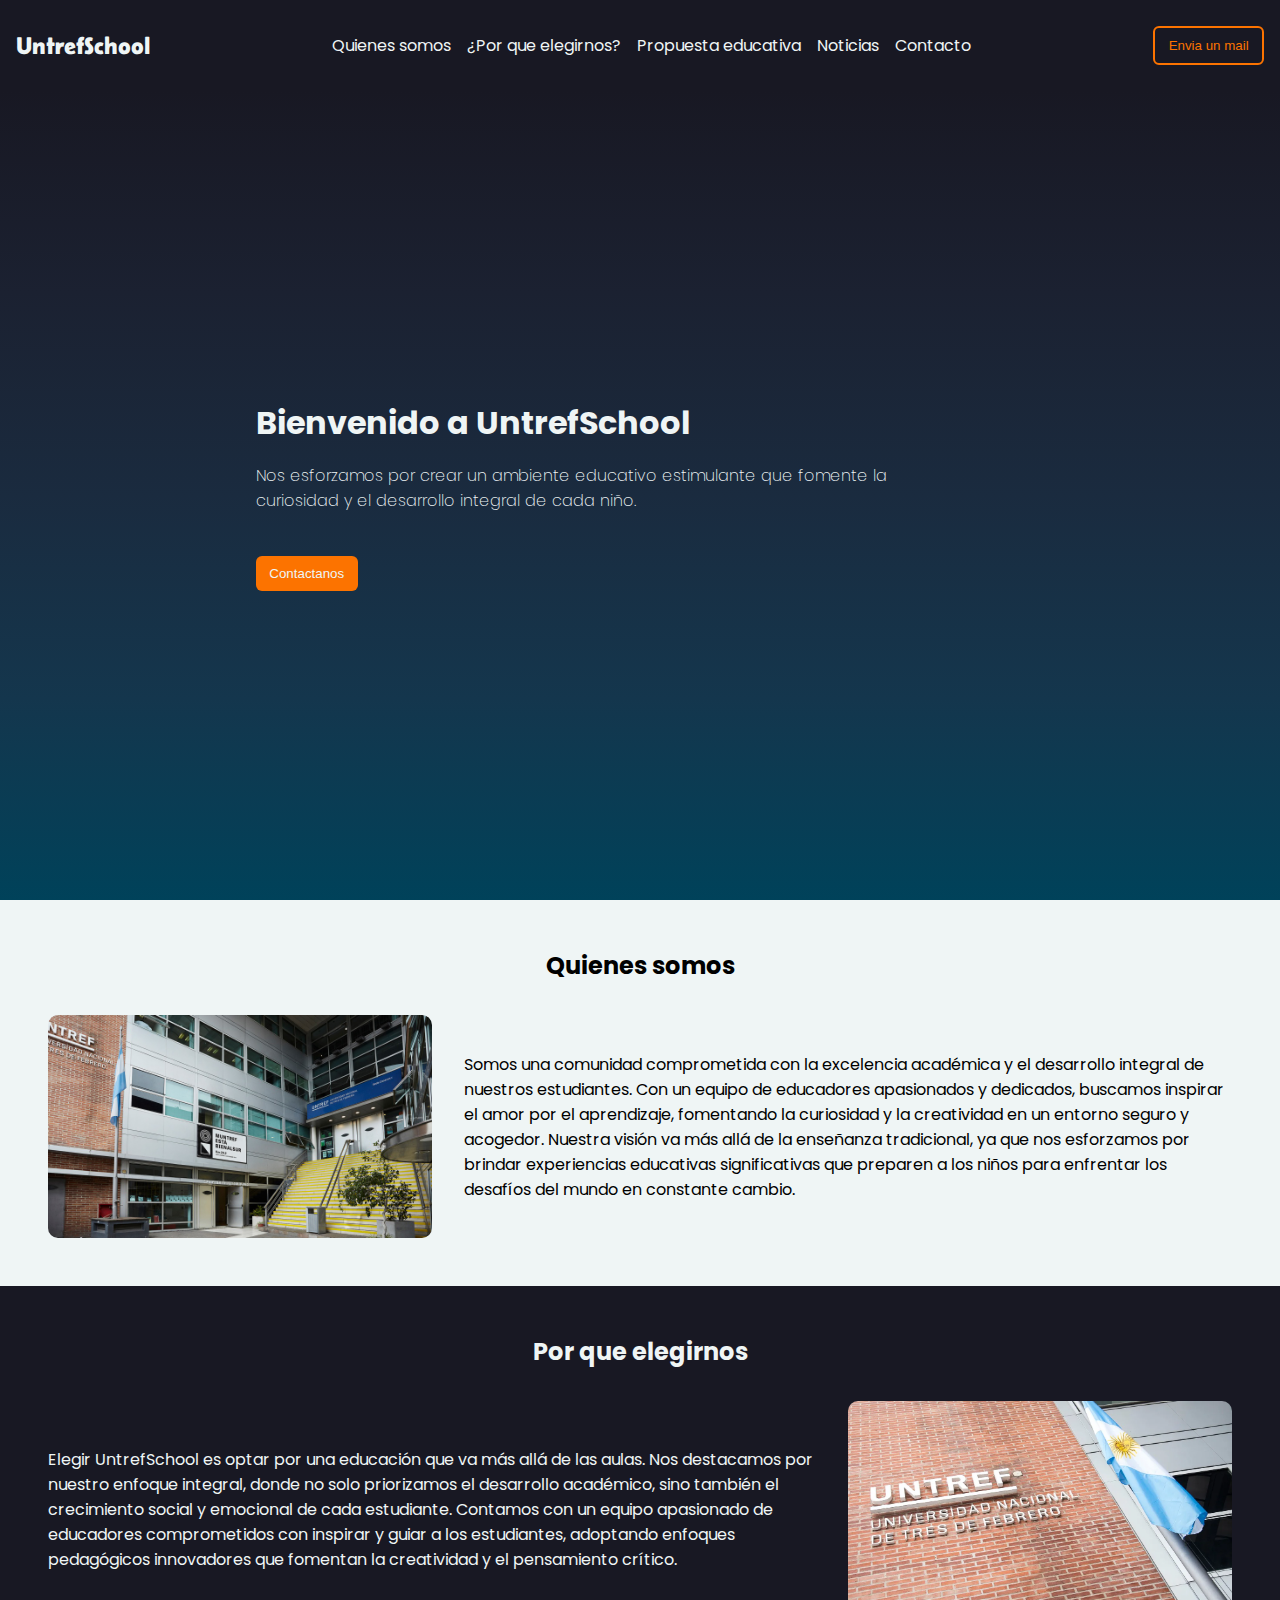
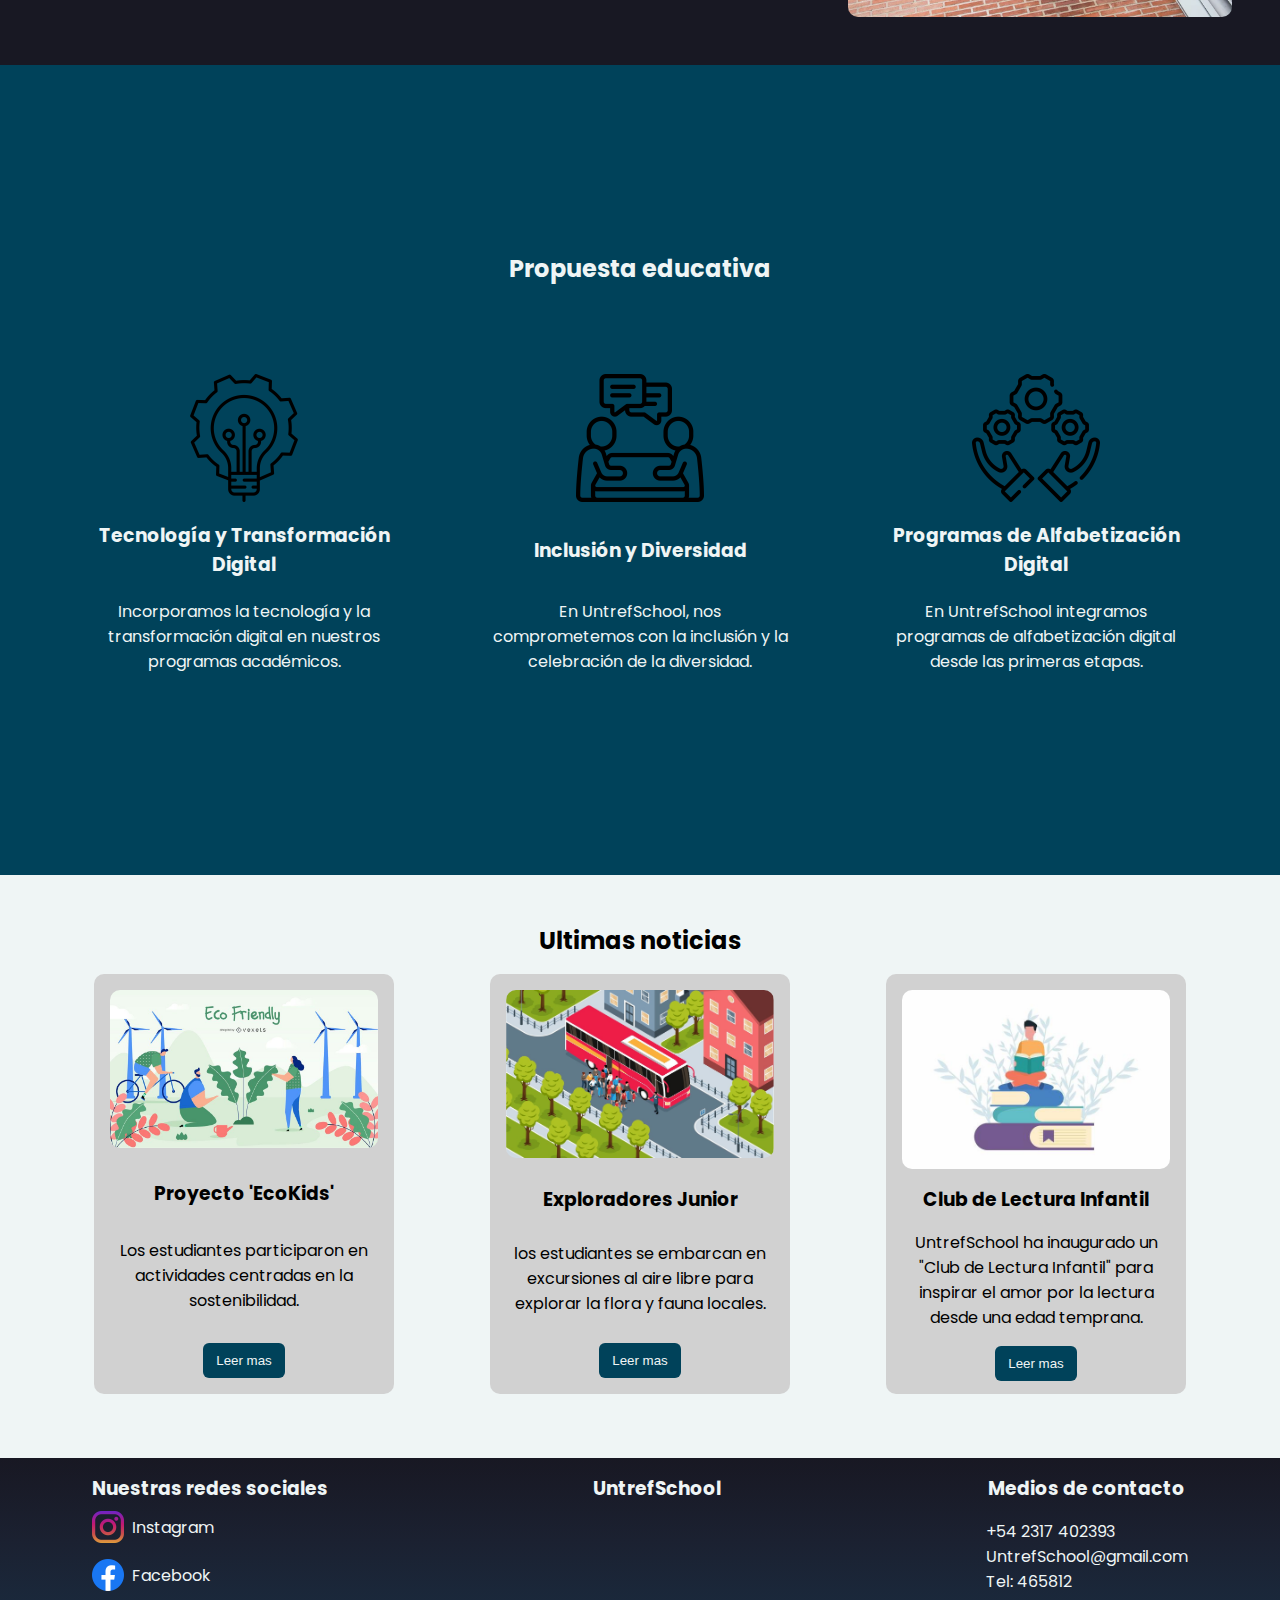
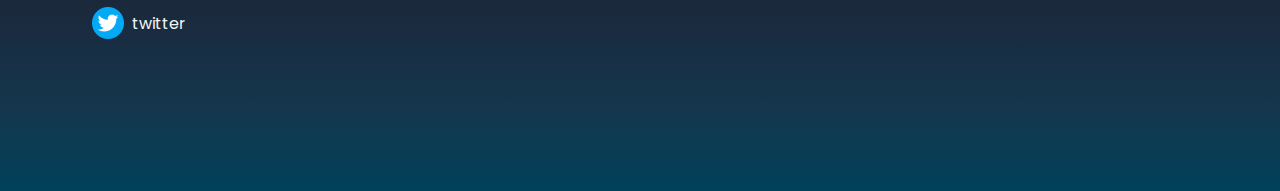
<file: index.html>
<!DOCTYPE html>
<html lang="es">
<head>
    <meta charset="UTF-8">
    <meta name="viewport" content="width=device-width, initial-scale=1.0">
    <meta name="author" content="Mendez Matias">
    <meta name="description" content="Bienvenido a UntrefSchool!">

    <title>Bienvenido</title>
    <link rel="shortcut icon" href="icons/favicon.png" type="image/x-icon">

    <link rel="preconnect" href="https://fonts.googleapis.com">
    <link rel="preconnect" href="https://fonts.gstatic.com" crossorigin>
    <link href="https://fonts.googleapis.com/css2?family=Poppins:wght@400;500;600;700&display=swap" rel="stylesheet">


    <link rel="preconnect" href="https://fonts.googleapis.com">
    <link rel="preconnect" href="https://fonts.gstatic.com" crossorigin>
    <link href="https://fonts.googleapis.com/css2?family=Belanosima:wght@400;600;700&family=Poppins:wght@400;500;600;700&display=swap" rel="stylesheet">
    
    <link rel="stylesheet" href="css/global.css">
    <link rel="stylesheet" href="css/index.css">
</head>


<body>
  <!-- HEADER -->
  <header class="blanco bg-negro">
    <p>UntrefSchool</p>
    <nav class="none lg-block bg-negro" id="header-nav">
        <ul>
            <li><a href="#s2">Quienes somos</a></li>
            <li><a href="#s3">¿Por que elegirnos?</a></li>
            <li><a href="#s4">Propuesta educativa</a></li>
            <li><a href="#s5">Noticias</a></li>
            <li><a href="#s6">Contacto</a></li>

        </ul>
        <div class="nav--contacto">
            <a href="contacto.html"><button class="bg-naranja  boton-secundario border-naranja naranja">Envia un mail</button></a>
        </div>
    </nav>
    <div class="none lg-block">
        <a href="contacto.html"><button class="bg-naranja boton-secundario border-naranja naranja">Envia un mail</button></a>
    </div>
    <span id="nav-ham" class="lg-none"><img class="nav--ham" src="icons/Hamburger_icon.svg.png" alt="hamburger"></span>
</header>

<!-- MAIN -->
<main>

    <!-- SECTION 1 -->
    <section id="s1" class="blanco section-1">
        <h1>Bienvenido a UntrefSchool</h1>
        <p>Nos esforzamos por crear un ambiente educativo estimulante que fomente la curiosidad y el desarrollo integral de cada niño.</p>
        <button class="bg-naranja boton-primario"><a href="contacto.html">Contactanos</a></button>
    </section>

    <!-- SECTION 2 -->
    <section id="s2" class="section-2 bg-blanco">
        <h2 class="">Quienes somos</h2>
        <img src="imgs/quienes-somos.jpg" alt="UntrefSchool">
        <p>Somos una comunidad comprometida con la excelencia académica y el desarrollo integral de nuestros estudiantes. Con un equipo de educadores apasionados y dedicados, buscamos inspirar el amor por el aprendizaje, fomentando la curiosidad y la creatividad en un entorno seguro y acogedor. Nuestra visión va más allá de la enseñanza tradicional, ya que nos esforzamos por brindar experiencias educativas significativas que preparen a los niños para enfrentar los desafíos del mundo en constante cambio.</p>
    </section>

        <!-- SECTION 3 -->
    <section id="s3" class="section-2 blanco bg-negro">
        <h2 class="">Por que elegirnos</h2>
        <p>Elegir UntrefSchool es optar por una educación que va más allá de las aulas. Nos destacamos por nuestro enfoque integral, donde no solo priorizamos el desarrollo académico, sino también el crecimiento social y emocional de cada estudiante. Contamos con un equipo apasionado de educadores comprometidos con inspirar y guiar a los estudiantes, adoptando enfoques pedagógicos innovadores que fomentan la creatividad y el pensamiento crítico.</p>
        <img src="imgs/porque-elegirnos.webp" alt="UntrefSchool">
    </section>

     <!-- SECTION 4 -->
    <section id="s4" class=" section-4 bg-azul blanco">
        <h2>Propuesta educativa</h2>
        
        <div class="section-4--card-container">
            <div>
                <img src="icons/prop-1.png" alt="Tecnología">
                <h3>Tecnología y Transformación Digital</h3>
                <p>Incorporamos la tecnología y la transformación digital en nuestros programas académicos.</p>
            </div>
       
        
            <div>
                <img src="icons/prop-2.png" alt="Inclusión">
                <h3>Inclusión y Diversidad</h3>
                <p>En UntrefSchool, nos comprometemos con la inclusión y la celebración de la diversidad.</p>
            </div>
            <div>
                <img src="icons/prop-3.png" alt="Programas de Alfabetización Digital">
                <h3>Programas de Alfabetización Digital</h3>
                <p>En UntrefSchool integramos programas de alfabetización digital desde las primeras etapas.</p>
            </div>
        </div>

    </section>


    <!-- SECTION 5 -->
    <section id="s5" class="bg-blanco section-5">
        <h2>Ultimas noticias</h2>
        
        <div class="section-5--card-container">
            <div class="">
                <img src="imgs/new-1.jpg" alt="EcoKids">
                <h3>Proyecto 'EcoKids'</h3>
                <p>Los estudiantes participaron en actividades centradas en la sostenibilidad.</p>
                <button class="boton-primario bg-azul blanco">Leer mas</button>
            </div>
       
            <div class="">
                <img src="imgs/new-2.jpg" alt="Exploradores Junior">
                <h3>Exploradores Junior</h3>
                <p>los estudiantes se embarcan en excursiones al aire libre para explorar la flora y fauna locales.</p>
                <button class="boton-primario bg-azul blanco">Leer mas</button>
            </div>
            <div class="">
                <img src="imgs/new-3.jpg" alt="Lectura Infantil">
                <h3>Club de Lectura Infantil</h3>
                <p>UntrefSchool ha inaugurado un "Club de Lectura Infantil" para inspirar el amor por la lectura desde una edad temprana.</p>
                <button class="boton-primario bg-azul blanco">Leer mas</button>
            </div>
        </div>

    </section>


    <!-- SECCION 6 -->

    
</main>

<footer id="s6" class="blanco section-6">

    <div class="redes--container">
        <h3>Nuestras redes sociales</h3>
        <ul>
            <li>
                <img src="icons/insta-icon.png" alt="Instagram">
                <span>Instagram</span>
            </li>
            <li>
                <img src="icons/facebook-icon.webp" alt="Facebook">
                <span>Facebook</span>
            </li>
            <li>
                <img src="icons/twitter-icon.png" alt="twitter">
                <span>twitter</span>
            </li>
        </ul>
    </div>
    <div class="mapa--container">
        <h3>UntrefSchool</h3>
        <iframe src="https://www.google.com/maps/embed?pb=!1m14!1m12!1m3!1d52544.60481757989!2d-58.602023556303976!3d-34.60320562631251!2m3!1f0!2f0!3f0!3m2!1i1024!2i768!4f13.1!5e0!3m2!1ses-419!2sar!4v1699833028664!5m2!1ses-419!2sar" width="600" height="450" style="border:0;" allowfullscreen="" loading="lazy" referrerpolicy="no-referrer-when-downgrade"></iframe>
    </div>

    <div class="contacto--container">
            <h3>Medios de contacto</h3>
            <ul>
                <li>+54 2317 402393</li>
                <li>UntrefSchool@gmail.com</li>
                <li>Tel: 465812</li>
            </ul>
    </div>  
</footer>

   
   <script>
        const ham = document.querySelector('#nav-ham')
        const nav = document.querySelector('#header-nav')
        ham.onclick = () => nav.classList.toggle('none');
   </script>


</body>
</html>
</file>
<file: css/index.css>
main{
    display: flex;
    flex-direction: column;
}

main section{
    padding: 3em 3em;
}


/* SECTION 1 */

.section-1{
    display: flex;
    flex-direction: column;
    justify-content: center;
    align-items: center;
    gap: 1em;
    
    text-align: center;
    width: 100%;
    height: 60vh;
    padding: 1em 3em;
    background-image: linear-gradient(to bottom, #181823, #1b2131, #1a2b3f, #14364d, #00425a);  
    background-size: cover;
}



.section-1 p{
    font-weight: 200;
}

.section-1 button{
    margin-top: 2em;
}

/* md */
@media screen and (min-width: 768px) {
    .section-1{
        height: 90vh;
        padding-left: 20vw;
        align-items: start;
        background-size: cover;
    }

    .section-1 h1{
        font-size: 2em; 
        text-align: left;
    }

    .section-1 p{
        width: 50vw;
        font-size: 1em; 
        text-align: left;
    }

}


/* SECTION 2 Y 3 */
.section-2{
    display: flex;
    flex-direction: column;
    justify-content: center;
    /* background-image: linear-gradient(to right top, #1f8a70, #007973, #006670, #005468, #00425a); */
    /* height: 90vh; */
    text-align: center;
    gap: 2em;
}

.section-2 img{
    border-radius: 10px;
}


/* md */
@media screen and (min-width: 768px) {
   .section-2{
    align-items: center;
    align-content: center;
    display: grid;
    grid-template-columns: repeat(4,1fr);
   }

   .section-2 h2{
    grid-column-end: span 4;
   }
   .section-2 img{
    width: 30vw;
    grid-column-end: span 1;
   }
   .section-2 p{
    text-align: left;
    grid-column-end: span 3;
   }
}


/* SECTION 4 */
.section-4{

    display: flex;
    flex-direction: column;
    justify-content: center;
    align-items: center;
}

.section-4 h2{
    margin-bottom: 3em;
}

.section-4 img{
    width: 128px;
}

.section-4--card-container{
    display: flex;
    flex-direction: column;
    justify-content: center;
    align-items: center;
    gap: 6em;
    padding: 1em;
}


.section-4--card-container div{
    height: 300px;
    text-align: center;
    display: flex;
    flex-direction: column;
    align-items: center;
    justify-content: space-between;
    gap: 1em;

}


/* md */
@media screen and (min-width: 768px) {

    .section-4{
        height: 90vh;
    }

    .section-4--card-container{
        flex-direction: row;
        justify-content: center;
        align-items: center;
        gap: 6em;
        padding: 1em;
    }
    
    
    .section-4--card-container div{
        flex-direction: column;
        max-width: 300px;
    }
}


/* SECTION 5 */

.section-5{
    /* height: 90vh; */
    display: flex;

    flex-direction: column;
    justify-content: center;
    align-items: center;
}



.section-5 img{
    width: 100%;
    border-radius: 10px;
}

.section-5--card-container{
    display: flex;
    flex-wrap: wrap;
    justify-content: center;
    align-items: center;
    gap: 6em;
    padding: 01em;
}


.section-5--card-container div{
    padding: 1em;
    max-width: 300px;
    background-color: rgb(209, 209, 209);
    border-radius: 10px;
    text-align: center;
    display: flex;
    flex-direction: column;
    justify-content: space-between;
    align-items: center;
    gap: 1em;

}


/* md */
@media screen and (min-width: 768px) {  
    .section-5--card-container div{
        height: 420px;
    }
}
</file>
<file: css/global.css>
/* ----- RESETS ----- */

*{
    list-style: none;
    box-sizing: border-box;
    padding: 0;
    margin: 0;
    text-decoration: none;
    color: black;
    outline: none;
    border: none;
    color: inherit;
  }
  
  body{
    overflow-y: scroll;
  }
  
  /* FUENTES */
  
  html{
    font-family: 'poppins';
  }
  
  
  /* ----- POR TAG ----- */
  button{
    cursor: pointer;
    border-radius: 6px;
    transition: transform 0.25s;
    white-space: nowrap;
  }
  
  button:hover{
    transform: scale(1.1);
  }
  nav ul li:hover{
    transform: scale(1.1);
  }
  nav ul li{
    cursor: pointer;
    transition: transform 0.25s;
  }
  
  /* CLASES */
  
  .none{display: none;}
  .block{display: block;}
  
  /* sm */
  @media screen and (min-width: 640px) {
    .sm-none{display: none;}
    .sm-block{display: block;}
  }
  
  /* md */
  @media screen and (min-width: 768px) {
    .md-none{display: none;}
    .md-block{display: block;}
  }
  
  /* lg */
  @media screen and (min-width: 1024px) {
    .lg-none{display: none;}
    .lg-block{display: block;}
  }
  

  /* ----- COLORES ----- */
.bg-naranja{background-color: #FC7300} 
.naranja{color: #FC7300;}
.border-naranja{border-color: #FC7300;}

.bg-azul{background-color: #00425A;}
.azul{color: #00425A;}
.border-azul{border-color: #00425A;}

.bg-verde{background-color: #1F8A70;}
.verde{color: #1F8A70;}
.border-verde{border-color: #1F8A70;}

.bg-negro{background-color: #181823;}
.negro{color: #181823;}
.border-negro{border-color: #181823;}

.bg-blanco{background-color: #EFF5F5;}
.blanco{color: #EFF5F5;}
.border-blanco{border-color: #EFF5F5;}

/* ----- OTROS ----- */

.boton-primario{
    padding: 0.75em 1em;
}

.boton-secundario{
    padding: 0.75em 1em;
    border-style: solid;
    border-width: 2px;
    background-color: transparent;
}






  /* HEADER */
  

  header{
    position: fixed;
    top: 0;
    width: 100%;
    padding: 0 1em;
    display: flex;
    align-items: center;
    justify-content: space-between;
    height: 10vh;
}

header p{
    font-family: 'Belanosima', sans-serif;
    font-weight: 600;
    font-size: 1.5em;
}

header nav{
    padding-bottom: 1em;
    display: flex;
    flex-direction: column;
    align-items: center;
    gap: 1em;
    width: 100vw;
    position: absolute;
    top: 10vh;
    left: 0;
}

header nav ul{
    display: flex;
    flex-direction: column;
    gap: 1em;
    align-items: center;
    text-align: center;
}

.nav--ham{
    width: 32px;
}


/* lg */
@media screen and (min-width: 1024px) {
    header nav{
        padding-bottom: 0em;
        display: flex;
        justify-content: center;
        align-items: center;
        width: 100%;
        position: static;
    }

    header nav ul{
        flex-direction: row;
        align-items: center;
        justify-content: center;
        gap: 1em;
    }

    .nav--contacto{
        display: none;
    }
}


main{
    margin-top: 10vh;
}


  /* FOOTER */

  footer{
    padding: 1em;
    background-image: linear-gradient(to bottom, #181823, #1b2131, #1a2b3f, #14364d, #00425a); 
    display: flex;
    gap: 3em;
    flex-direction: column;
    align-items: center; 
}

footer .redes--container{
    display: flex;
    flex-direction: column;
    gap: 0.5em;
}

footer .redes--container ul{
    display: flex;
    flex-direction: column;
    gap: 1em;
    justify-content: center;
    align-items: center;
}

.redes--container ul li{
    gap: 0.5em;
    display: flex;
    justify-content: center;
    align-items: center;
}

footer img{
    width: 32px;
}

footer iframe{
    width: 256px;
    height: 256px;
}


.mapa--container{
    display: flex;
    gap: 1em;
    flex-direction: column;
    justify-content: center;
    align-items: center;
}

footer .contacto--container{
    display: flex;
    flex-direction: column;
    gap: 1em;
    justify-content: center;
    align-items: center;
}


/* md */
@media screen and (min-width: 768px) {  
    footer{
        flex-direction: row;
        justify-content: space-around;
        align-items: start;
    }

    .redes--container{
        align-items: start;
    }

    footer .redes--container ul{
        align-items: start;
    }
}
</file>
